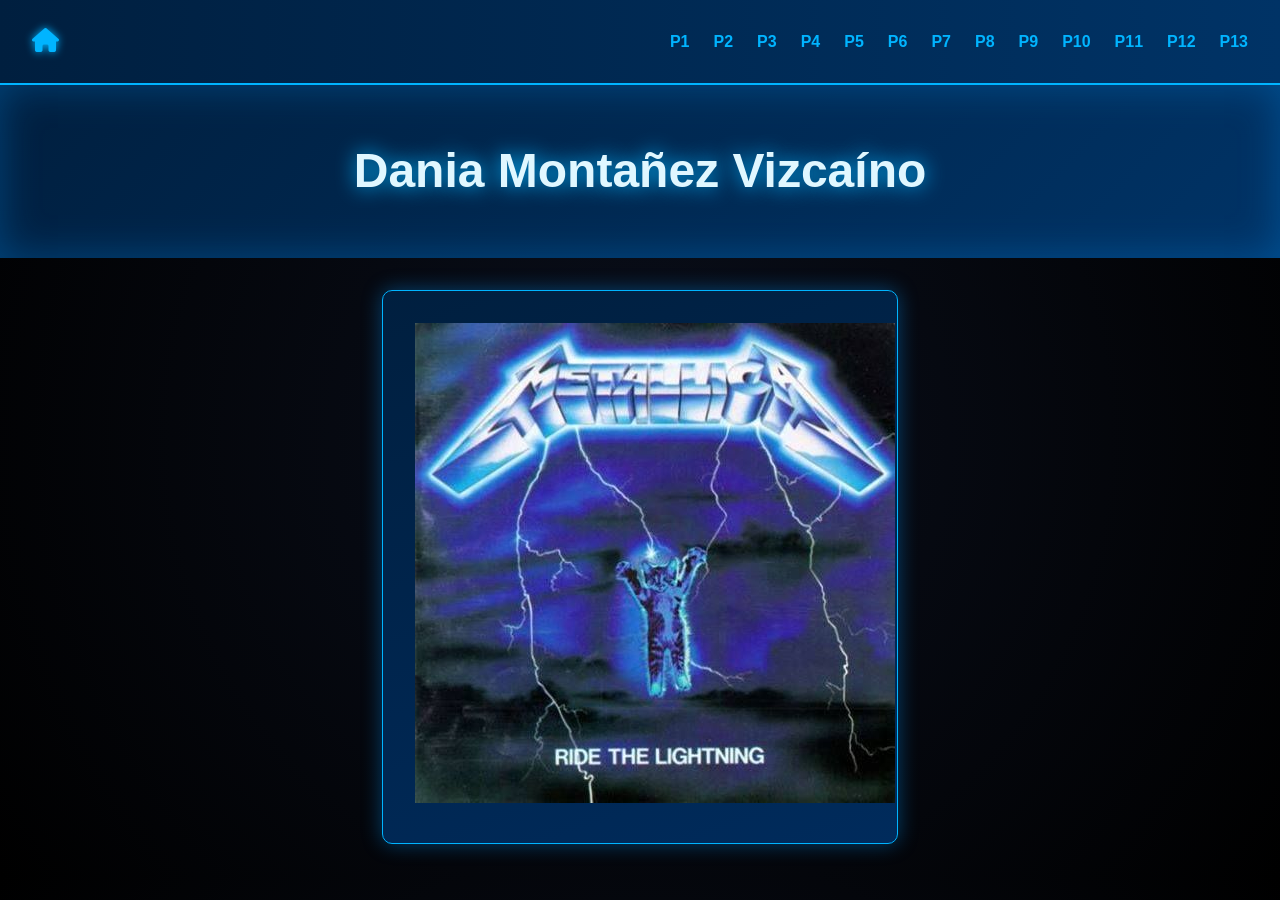
<file: index.html>
<!DOCTYPE html>
<html lang="es">
<head>
  <meta charset="UTF-8">
  <meta name="viewport" content="width=device-width, initial-scale=1.0"> 
  <title>Problemas</title>
  <link rel="stylesheet" href="styles/styles.css">
  <link rel="stylesheet" href="https://cdnjs.cloudflare.com/ajax/libs/font-awesome/6.5.0/css/all.min.css">
</head>
<body>
  <nav>
  <div class="nav-left">
    <a href="index.html"><i class="fa-solid fa-house"></i></a>
  </div>
  <ul class="nav-right">
    <li><a href="styles/p1.html">P1</a></li>
    <li><a href="styles/p2.html">P2</a></li>
    <li><a href="styles/p3.html">P3</a></li>
    <li><a href="styles/p4.html">P4</a></li>
    <li><a href="styles/p5.html">P5</a></li>
    <li><a href="styles/p6.html">P6</a></li>
    <li><a href="styles/p7.html">P7</a></li>
    <li><a href="styles/p8.html">P8</a></li>
    <li><a href="styles/p9.html">P9</a></li>
    <li><a href="styles/p10.html">P10</a></li>
    <li><a href="styles/p11.html">P11</a></li>
    <li><a href="styles/p12.html">P12</a></li>
    <li><a href="styles/p13.html">P13</a></li>
  </ul>
</nav>

  <header>
    <h1>Dania Montañez Vizcaíno</h1>
  </header>

  <section>
    <div class="card">
      <img src="images/ridethelighting.png" alt="Metallica's 'Ride The Lighting Album Cover (1984)'">
    </div>
  </section>

</body>
</html>
</file>
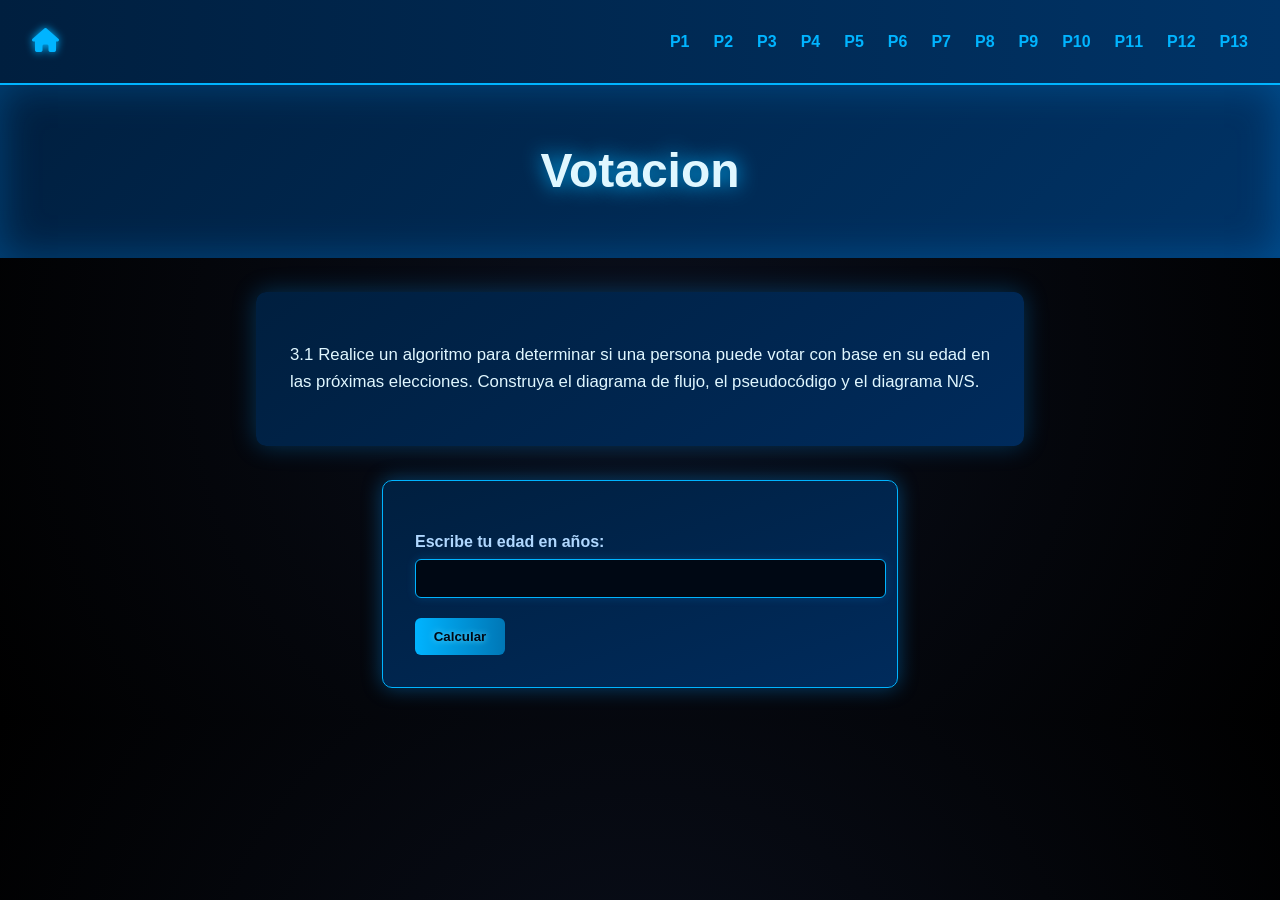
<file: styles/p1.html>
<!DOCTYPE html>
<html lang="es">
<head>
  <meta charset="UTF-8">
  <meta name="viewport" content="width=device-width, initial-scale=1.0">
  <title>Form Page</title>
  <link rel="stylesheet" href="styles.css">
  <link rel="stylesheet" href="https://cdnjs.cloudflare.com/ajax/libs/font-awesome/6.5.0/css/all.min.css">
</head>
<body>
  <nav>
  <div class="nav-left">
    <a href="../index.html"><i class="fa-solid fa-house"></i></a>
  </div>
  <ul class="nav-right">
      <li><a href="p1.html">P1</a></li>
      <li><a href="p2.html">P2</a></li>
      <li><a href="p3.html">P3</a></li>
      <li><a href="p4.html">P4</a></li>
      <li><a href="p5.html">P5</a></li>
      <li><a href="p6.html">P6</a></li>
      <li><a href="p7.html">P7</a></li>
      <li><a href="p8.html">P8</a></li>
      <li><a href="p9.html">P9</a></li>
      <li><a href="p10.html">P10</a></li>
      <li><a href="p11.html">P11</a></li>
      <li><a href="p12.html">P12</a></li>
      <li><a href="p13.html">P13</a></li>
    </ul>
  </nav>

  <header>
    <h1>Votacion</h1>
  </header>
  <section class="intro">
    <p>
    3.1 Realice un algoritmo para determinar si una persona puede votar con base en su edad en las próximas elecciones. Construya el diagrama de flujo, el pseudocódigo y el diagrama N/S.    </p>
  </section>

  <section class="form-section">
    <div class="card">
    <label for="edadUsuario">Escribe tu edad en años:</label>
    <input type="text" id="edadUsuario" name="edadUsuario"><br>

    <button onclick="votacion()">Calcular</button>
    <div id="resultado"></div>

    </div>
  </section>

  <script src="../scripts/functions.js" defer></script>
</body>
</html>
</file>
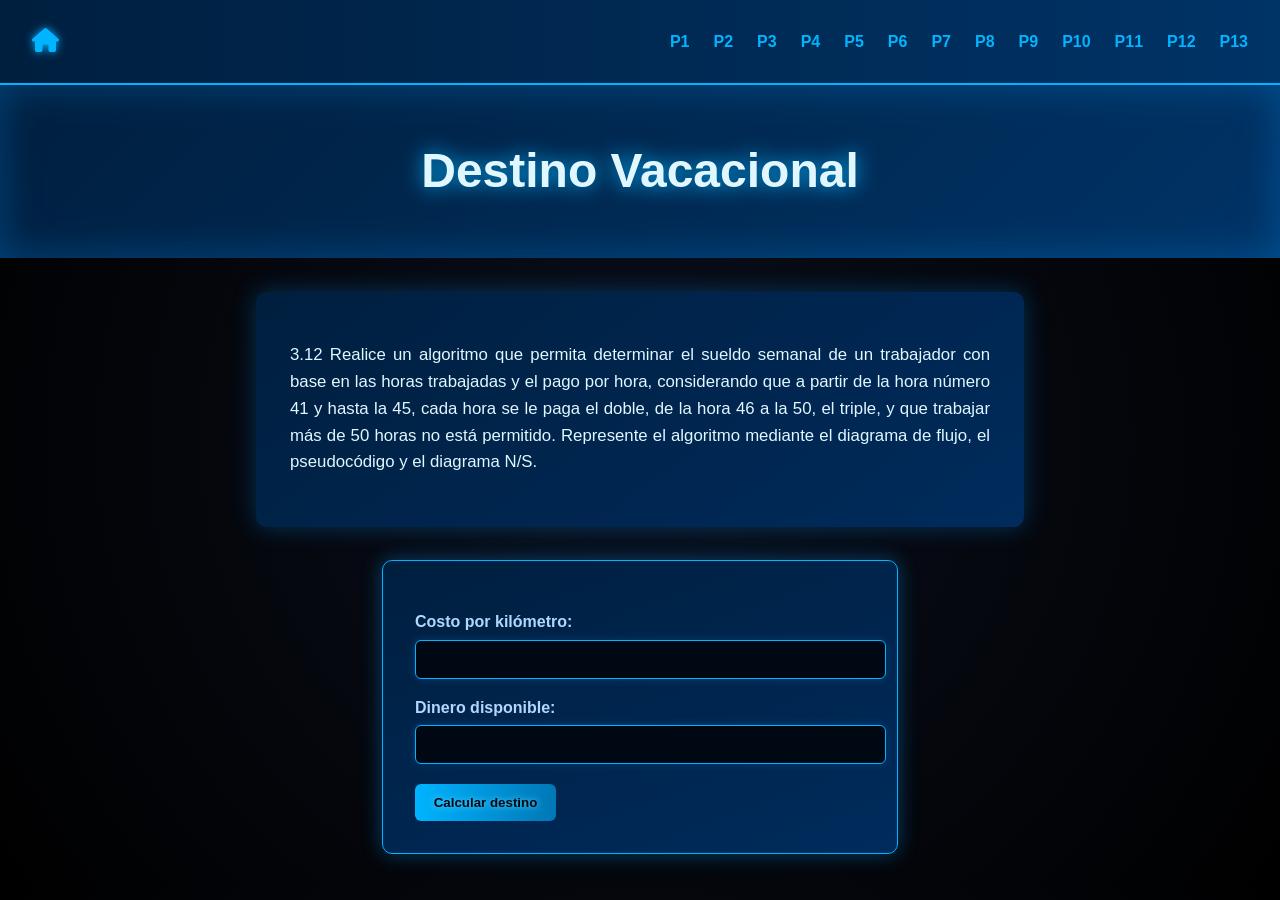
<file: styles/p10.html>
<!DOCTYPE html>
<html lang="es">
<head>
  <meta charset="UTF-8">
  <meta name="viewport" content="width=device-width, initial-scale=1.0">
  <title>Form Page</title>
  <link rel="stylesheet" href="styles.css">
  <link rel="stylesheet" href="https://cdnjs.cloudflare.com/ajax/libs/font-awesome/6.5.0/css/all.min.css">
</head>
<body>
  <nav>
  <div class="nav-left">
    <a href="../index.html"><i class="fa-solid fa-house"></i></a>
  </div>
  <ul class="nav-right">
      <li><a href="p1.html">P1</a></li>
      <li><a href="p2.html">P2</a></li>
      <li><a href="p3.html">P3</a></li>
      <li><a href="p4.html">P4</a></li>
      <li><a href="p5.html">P5</a></li>
      <li><a href="p6.html">P6</a></li>
      <li><a href="p7.html">P7</a></li>
      <li><a href="p8.html">P8</a></li>
      <li><a href="p9.html">P9</a></li>
      <li><a href="p10.html">P10</a></li>
      <li><a href="p11.html">P11</a></li>
      <li><a href="p12.html">P12</a></li>
      <li><a href="p13.html">P13</a></li>
    </ul>
  </nav>

  <header>
    <h1>Destino Vacacional</h1>
  </header>
  <section class="intro">
    <p>
3.12 Realice un algoritmo que permita determinar el sueldo semanal de un trabajador con base en las horas trabajadas y el pago por hora, considerando que a partir de la hora número 41 y hasta la 45, cada hora se le paga el doble, de la hora 46 a la 50, el triple, y que trabajar más de 50 horas no está permitido. 
Represente el algoritmo mediante el diagrama de flujo, el pseudocódigo y el diagrama N/S.</section>

  <section class="form-section">
    <div class="card">
    <label for="costoKm">Costo por kilómetro:</label>
    <input type="number" step="0.01" id="costoKm"><br>

    <label for="dinero">Dinero disponible:</label>
    <input type="number" id="dinero"><br>

    <button onclick="vacaciones()">Calcular destino</button>
<div id="resultado"></div>

    </div>
  </section>

  <script src="../scripts/functions.js" defer></script>
</body>
</html>
</file>
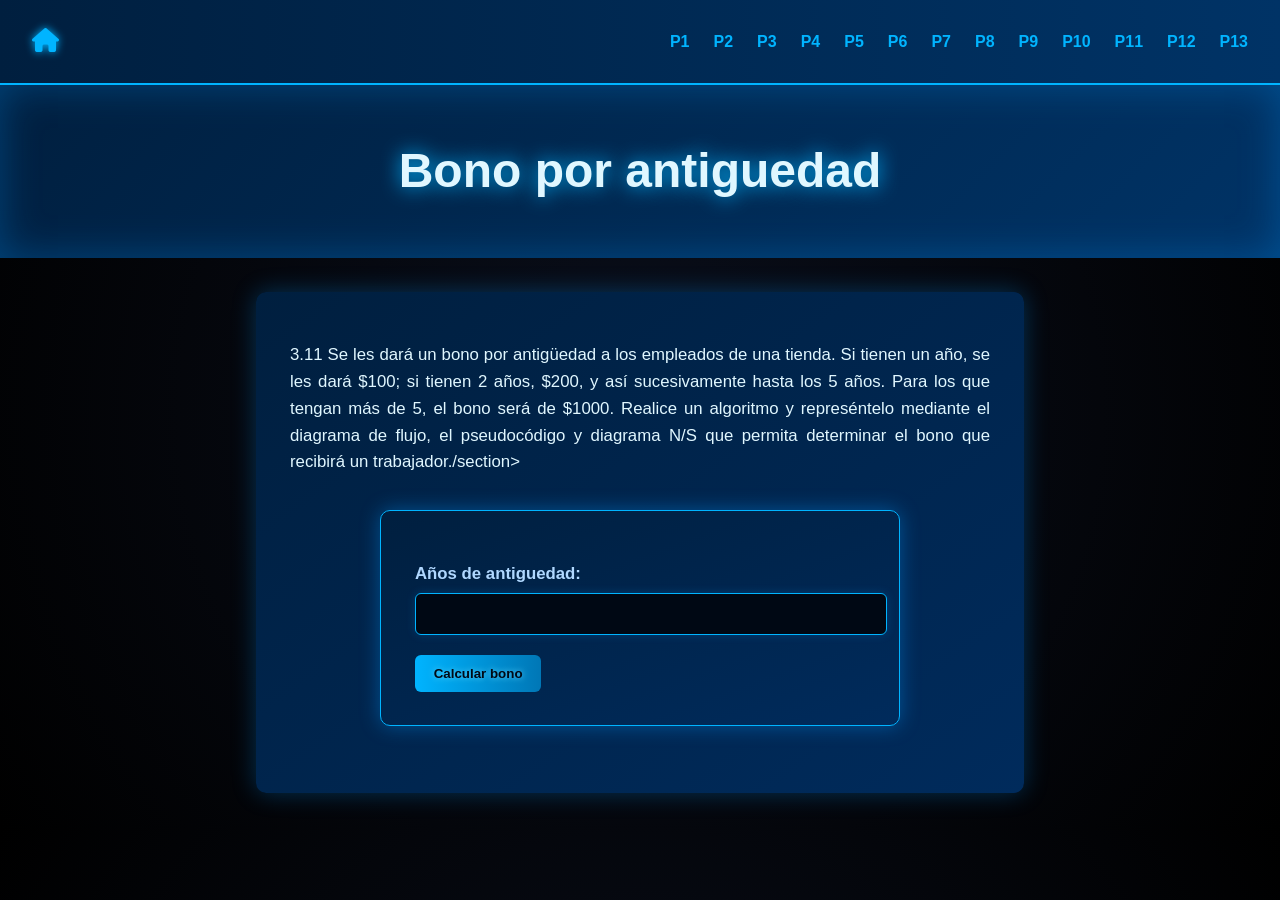
<file: styles/p11.html>
<!DOCTYPE html>
<html lang="es">
<head>
  <meta charset="UTF-8">
  <meta name="viewport" content="width=device-width, initial-scale=1.0">
  <title>Form Page</title>
  <link rel="stylesheet" href="styles.css">
  <link rel="stylesheet" href="https://cdnjs.cloudflare.com/ajax/libs/font-awesome/6.5.0/css/all.min.css">
</head>
<body>
  <nav>
  <div class="nav-left">
    <a href="../index.html"><i class="fa-solid fa-house"></i></a>
  </div>
  <ul class="nav-right">
      <li><a href="p1.html">P1</a></li>
      <li><a href="p2.html">P2</a></li>
      <li><a href="p3.html">P3</a></li>
      <li><a href="p4.html">P4</a></li>
      <li><a href="p5.html">P5</a></li>
      <li><a href="p6.html">P6</a></li>
      <li><a href="p7.html">P7</a></li>
      <li><a href="p8.html">P8</a></li>
      <li><a href="p9.html">P9</a></li>
      <li><a href="p10.html">P10</a></li>
      <li><a href="p11.html">P11</a></li>
      <li><a href="p12.html">P12</a></li>
      <li><a href="p13.html">P13</a></li>
    </ul>
  </nav>

  <header>
    <h1>Bono por antiguedad</h1>
  </header>
  <section class="intro">
    <p>
3.11 Se les dará un bono por antigüedad a los empleados de una tienda. 
Si tienen un año, se les dará $100; si tienen 2 años, $200, y así sucesivamente hasta los 5 años. 
Para los que tengan más de 5, el bono será de $1000. Realice un algoritmo y represéntelo mediante el diagrama de flujo, el pseudocódigo y diagrama N/S que permita determinar el bono que recibirá un trabajador./section>

  <section class="form-section">
    <div class="card">
    <label for="years">Años de antiguedad:</label>
    <input type="number" id="years"><br>

    <button onclick="calcularBono()">Calcular bono</button>
    <div id="resultado"></div>

    </div>
  </section>

  <script src="../scripts/functions.js" defer></script>
</body>
</html>
</file>
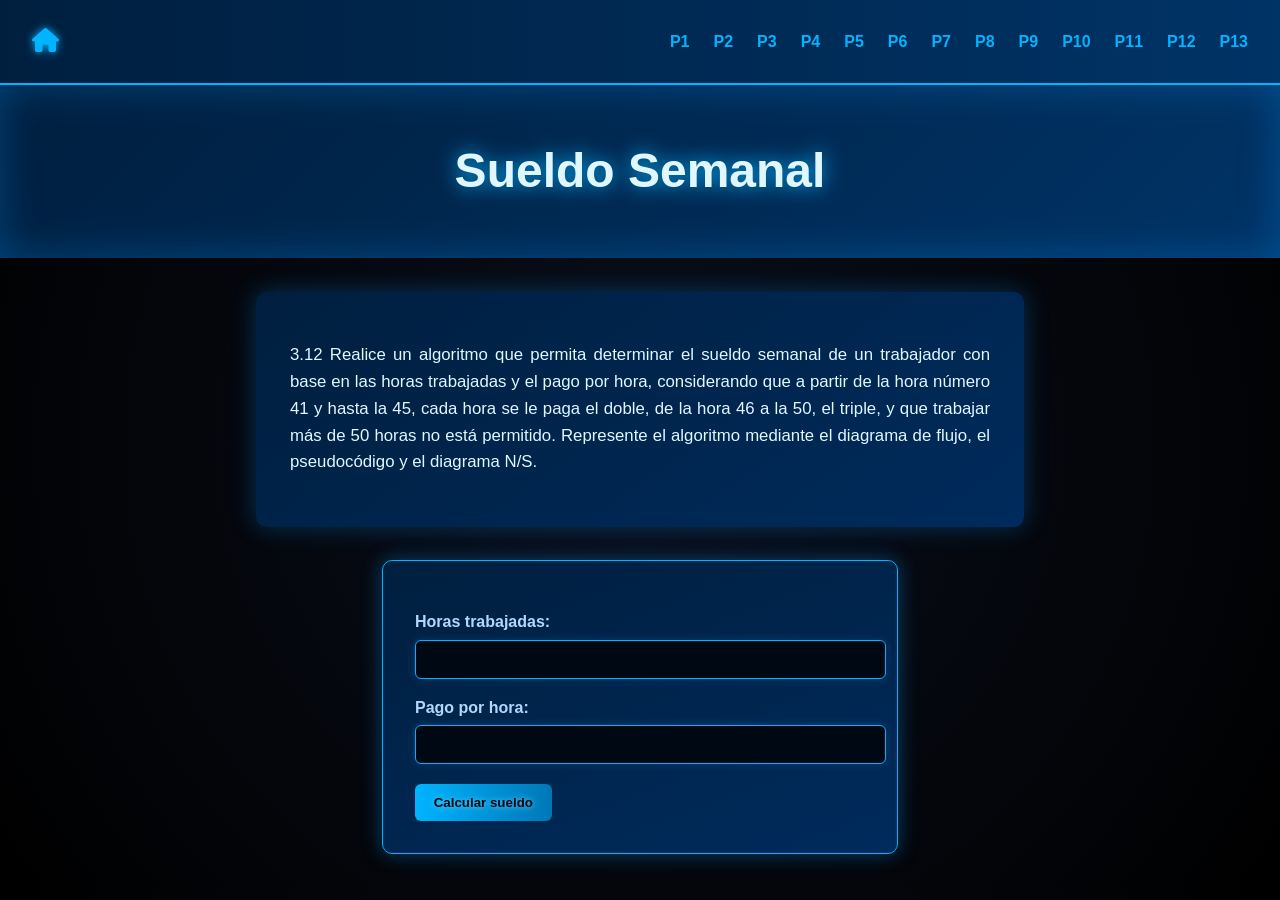
<file: styles/p12.html>
<!DOCTYPE html>
<html lang="es">
<head>
  <meta charset="UTF-8">
  <meta name="viewport" content="width=device-width, initial-scale=1.0">
  <title>Form Page</title>
  <link rel="stylesheet" href="styles.css">
  <link rel="stylesheet" href="https://cdnjs.cloudflare.com/ajax/libs/font-awesome/6.5.0/css/all.min.css">
</head>
<body>
  <nav>
  <div class="nav-left">
    <a href="../index.html"><i class="fa-solid fa-house"></i></a>
  </div>
  <ul class="nav-right">
      <li><a href="p1.html">P1</a></li>
      <li><a href="p2.html">P2</a></li>
      <li><a href="p3.html">P3</a></li>
      <li><a href="p4.html">P4</a></li>
      <li><a href="p5.html">P5</a></li>
      <li><a href="p6.html">P6</a></li>
      <li><a href="p7.html">P7</a></li>
      <li><a href="p8.html">P8</a></li>
      <li><a href="p9.html">P9</a></li>
      <li><a href="p10.html">P10</a></li>
      <li><a href="p11.html">P11</a></li>
      <li><a href="p12.html">P12</a></li>
      <li><a href="p13.html">P13</a></li>
    </ul>
  </nav>

  <header>
    <h1>Sueldo Semanal</h1>
  </header>
  <section class="intro">
    <p>3.12 Realice un algoritmo que permita determinar el sueldo semanal de un trabajador con base en las horas trabajadas y el pago por hora, considerando que a partir de la hora número 41 y hasta la 45, cada hora se le paga el doble, de la hora 46 a la 50, el triple, y que trabajar más de 50 horas no está permitido. Represente el algoritmo mediante el diagrama de flujo, el pseudocódigo y el diagrama N/S.</section>

  <section class="form-section">
    <div class="card">
    <label for="horas">Horas trabajadas:</label>
    <input type="number" id="horas"><br>

    <label for="pago">Pago por hora:</label>
    <input type="number" step="0.01" id="pago"><br>

    <button onclick="calcularSueldo()">Calcular sueldo</button>
    <div id="resultado"></div>

    </div>
  </section>

  <script src="../scripts/functions.js" defer></script>
</body>
</html>
</file>
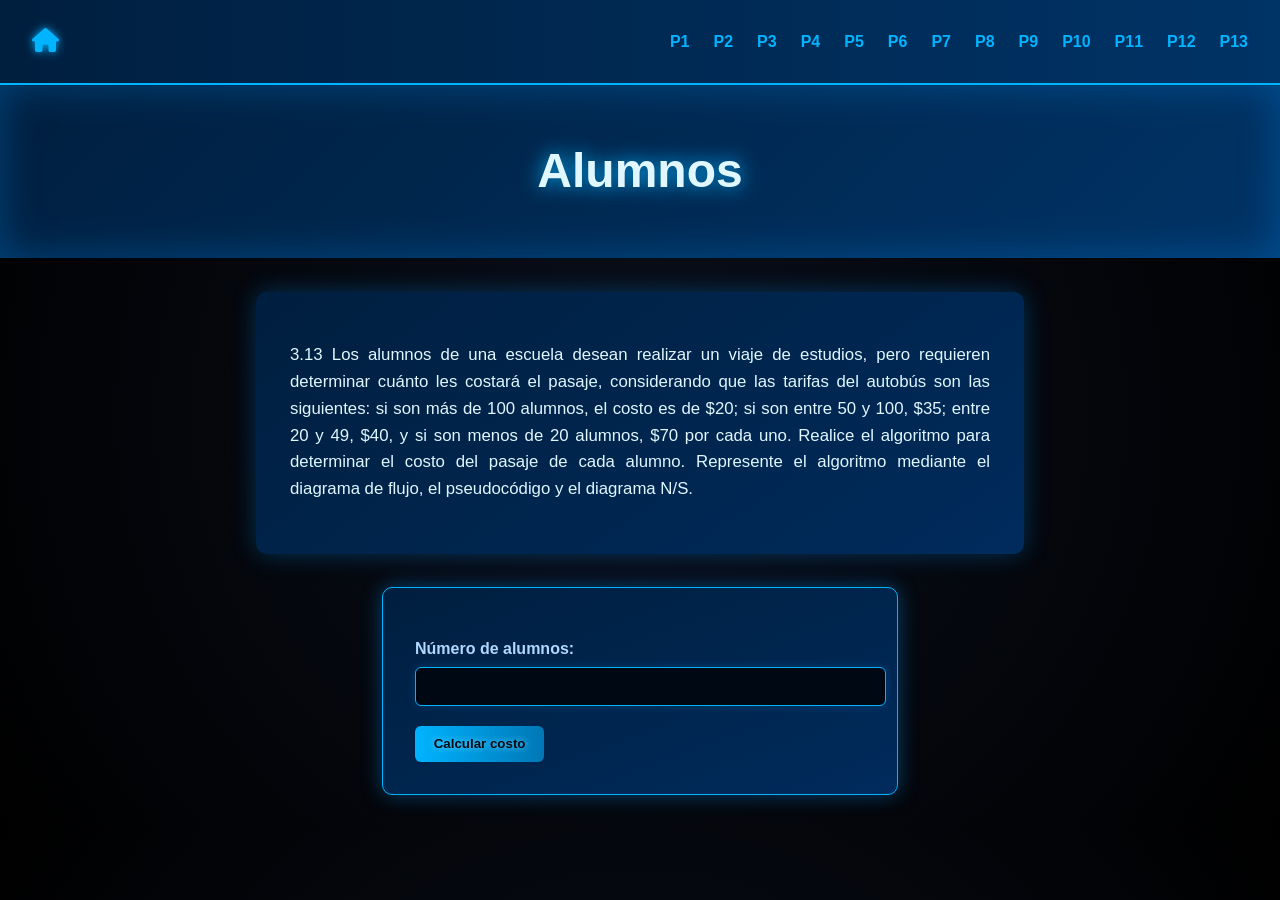
<file: styles/p13.html>
<!DOCTYPE html>
<html lang="es">
<head>
  <meta charset="UTF-8">
  <meta name="viewport" content="width=device-width, initial-scale=1.0">
  <title>Form Page</title>
  <link rel="stylesheet" href="styles.css">
  <link rel="stylesheet" href="https://cdnjs.cloudflare.com/ajax/libs/font-awesome/6.5.0/css/all.min.css">
</head>
<body>
  <nav>
  <div class="nav-left">
    <a href="../index.html"><i class="fa-solid fa-house"></i></a>
  </div>
  <ul class="nav-right">
      <li><a href="p1.html">P1</a></li>
      <li><a href="p2.html">P2</a></li>
      <li><a href="p3.html">P3</a></li>
      <li><a href="p4.html">P4</a></li>
      <li><a href="p5.html">P5</a></li>
      <li><a href="p6.html">P6</a></li>
      <li><a href="p7.html">P7</a></li>
      <li><a href="p8.html">P8</a></li>
      <li><a href="p9.html">P9</a></li>
      <li><a href="p10.html">P10</a></li>
      <li><a href="p11.html">P11</a></li>
      <li><a href="p12.html">P12</a></li>
      <li><a href="p13.html">P13</a></li>
    </ul>
  </nav>

  <header>
    <h1>Alumnos</h1>
  </header>
  <section class="intro">
    <p>
3.13 Los alumnos de una escuela desean realizar un viaje de estudios, pero requieren determinar cuánto les costará el pasaje, considerando que las tarifas del autobús son las siguientes: 
si son más de 100 alumnos, el costo es de $20; si son entre 50 y 100, $35; entre 20 y 49, $40, y si son menos de 20 alumnos, $70 por cada uno. Realice el algoritmo para determinar el costo del pasaje de cada alumno.
Represente el algoritmo mediante el diagrama de flujo, el pseudocódigo y el diagrama N/S.</section>

  <section class="form-section">
    <div class="card">
<label for="alumnos">Número de alumnos:</label>
<input type="number" id="alumnos"><br>

<button onclick="calcularPasaje()">Calcular costo</button>
<div id="resultado"></div>


    </div>
  </section>

  <script src="../scripts/functions.js" defer></script>
</body>
</html>
</file>
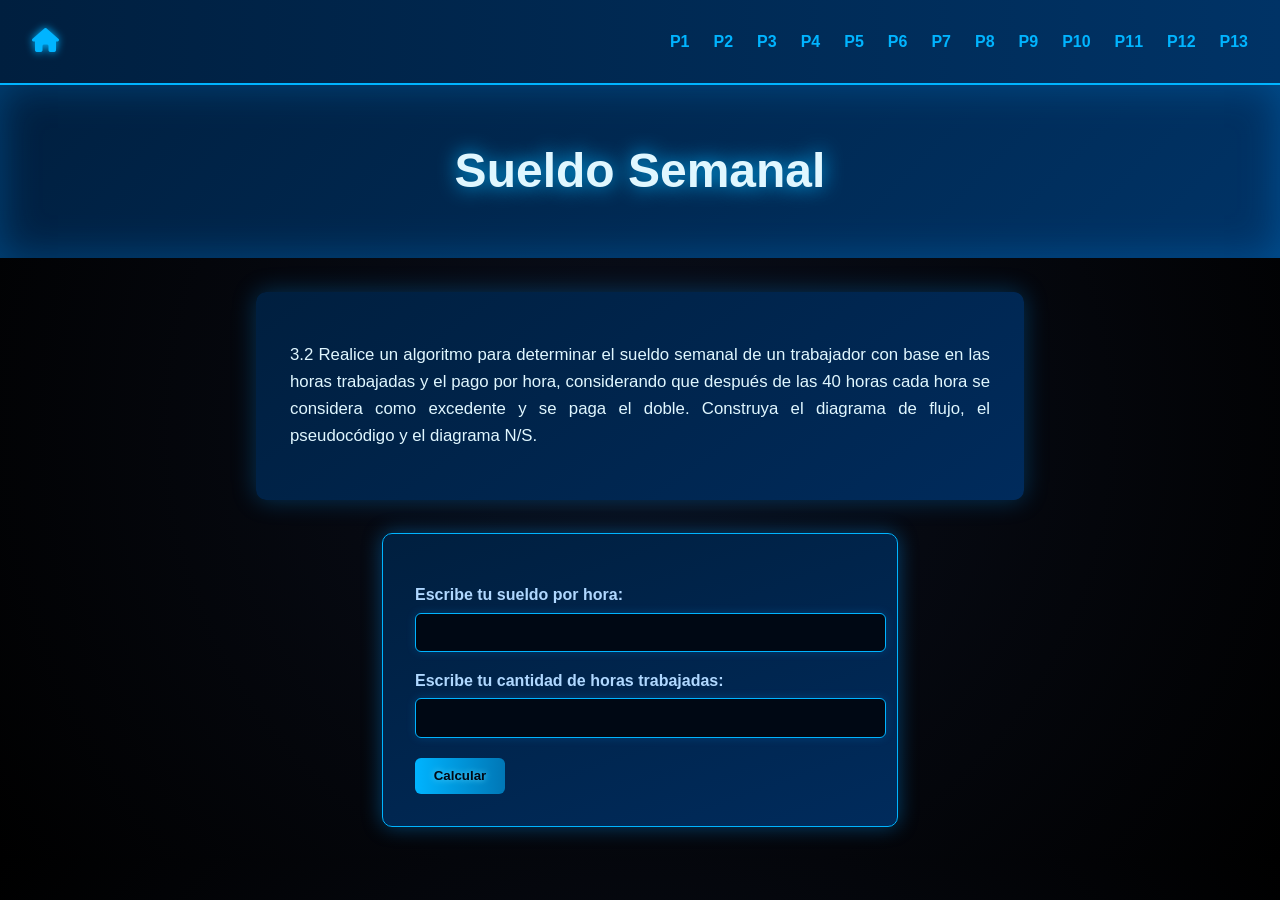
<file: styles/p2.html>
<!DOCTYPE html>
<html lang="es">
<head>
  <meta charset="UTF-8">
  <meta name="viewport" content="width=device-width, initial-scale=1.0">
  <title>Form Page</title>
  <link rel="stylesheet" href="styles.css">
  <link rel="stylesheet" href="https://cdnjs.cloudflare.com/ajax/libs/font-awesome/6.5.0/css/all.min.css">
</head>
<body>
  <nav>
  <div class="nav-left">
    <a href="../index.html"><i class="fa-solid fa-house"></i></a>
  </div>
  <ul class="nav-right">
      <li><a href="p1.html">P1</a></li>
      <li><a href="p2.html">P2</a></li>
      <li><a href="p3.html">P3</a></li>
      <li><a href="p4.html">P4</a></li>
      <li><a href="p5.html">P5</a></li>
      <li><a href="p6.html">P6</a></li>
      <li><a href="p7.html">P7</a></li>
      <li><a href="p8.html">P8</a></li>
      <li><a href="p9.html">P9</a></li>
      <li><a href="p10.html">P10</a></li>
      <li><a href="p11.html">P11</a></li>
      <li><a href="p12.html">P12</a></li>
      <li><a href="p13.html">P13</a></li>
    </ul>
  </nav>

  <header>
    <h1>Sueldo Semanal</h1>
  </header>
  <section class="intro">
    <p>
    3.2 Realice un algoritmo para determinar el sueldo semanal de un trabajador con base en las horas trabajadas y el pago por hora, considerando que después de las 40 horas cada hora se considera como excedente y se paga el doble. Construya el diagrama de flujo, el pseudocódigo y el diagrama N/S.  </p>
  </section>

  <section class="form-section">
    <div class="card">
    <label for="pago">Escribe tu sueldo por hora:</label>
    <input type="text" id="pago" name="pago"><br>

    <label for="horas">Escribe tu cantidad de horas trabajadas:</label>
    <input type="text" id="horas" name="horas"><br>

    <button onclick="Sueldo()">Calcular</button>
    <div id="resultado"></div>

    </div>
  </section>

  <script src="../scripts/functions.js" defer></script>
</body>
</html>
</file>
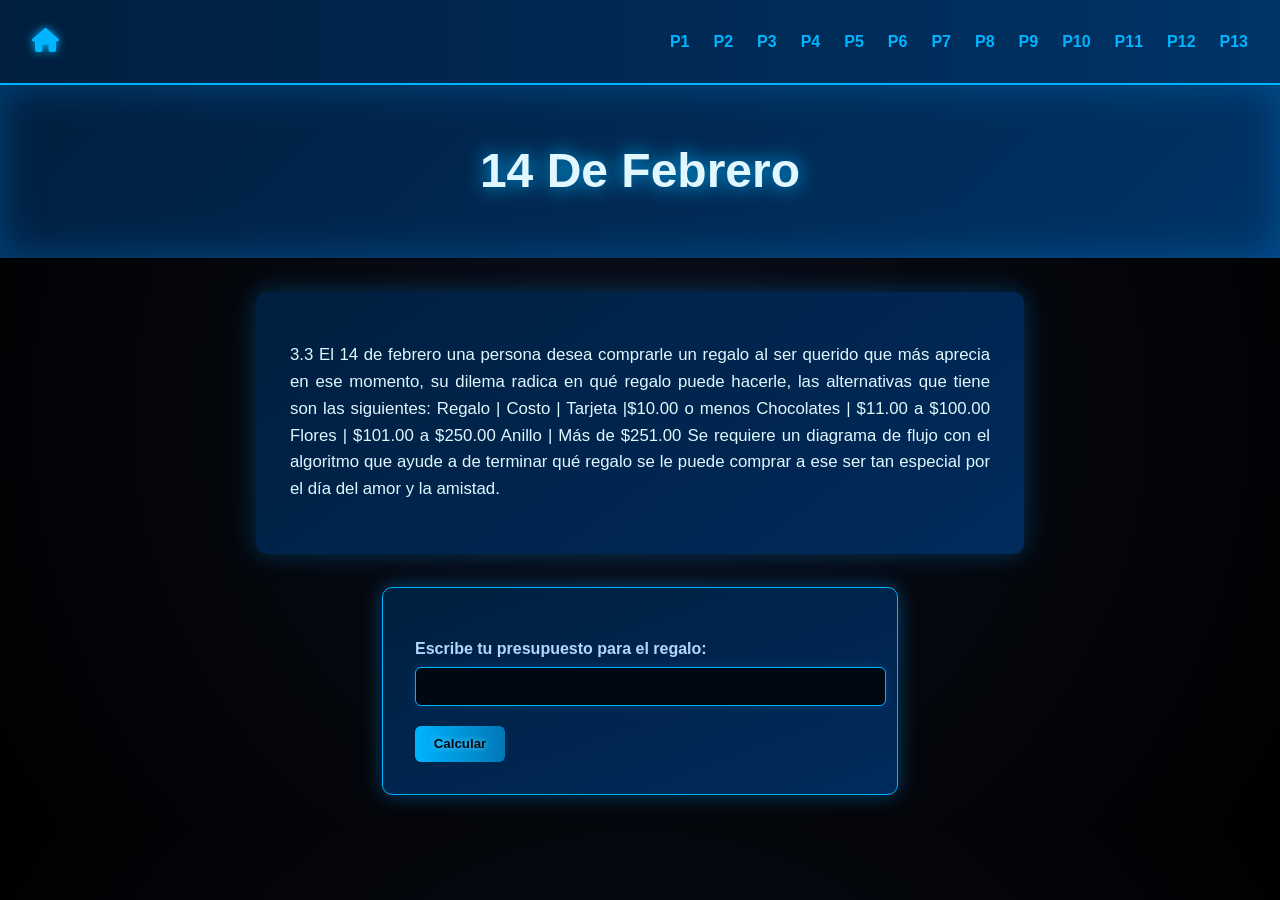
<file: styles/p3.html>
<!DOCTYPE html>
<html lang="es">
<head>
  <meta charset="UTF-8">
  <meta name="viewport" content="width=device-width, initial-scale=1.0">
  <title>Form Page</title>
  <link rel="stylesheet" href="styles.css">
  <link rel="stylesheet" href="https://cdnjs.cloudflare.com/ajax/libs/font-awesome/6.5.0/css/all.min.css">
</head>
<body>
  <nav>
  <div class="nav-left">
    <a href="../index.html"><i class="fa-solid fa-house"></i></a>
  </div>
  <ul class="nav-right">
      <li><a href="p1.html">P1</a></li>
      <li><a href="p2.html">P2</a></li>
      <li><a href="p3.html">P3</a></li>
      <li><a href="p4.html">P4</a></li>
      <li><a href="p5.html">P5</a></li>
      <li><a href="p6.html">P6</a></li>
      <li><a href="p7.html">P7</a></li>
      <li><a href="p8.html">P8</a></li>
      <li><a href="p9.html">P9</a></li>
      <li><a href="p10.html">P10</a></li>
      <li><a href="p11.html">P11</a></li>
      <li><a href="p12.html">P12</a></li>
      <li><a href="p13.html">P13</a></li>
    </ul>
  </nav>

  <header>
    <h1>14 De Febrero</h1>
  </header>
  <section class="intro">
    <p>
3.3 El 14 de febrero una persona desea comprarle un regalo al ser querido que más aprecia en ese momento, su dilema radica en qué regalo puede hacerle, las alternativas que tiene son las siguientes:
 Regalo | Costo |
Tarjeta |$10.00 o menos
Chocolates | $11.00 a $100.00
Flores | $101.00 a $250.00
Anillo | Más de $251.00
Se requiere un diagrama de flujo con el algoritmo que ayude a de terminar qué regalo se le puede comprar a ese ser tan especial 
por el día del amor y la amistad. </p>
  </section>

  <section class="form-section">
    <div class="card">
    <label for="dinero">Escribe tu presupuesto para el regalo:</label>
    <input type="text" id="dinero" name="dinero"><br>

    <button onclick="regalo()">Calcular</button>
    <div id="resultado"></div>

    </div>
  </section>

  <script src="../scripts/functions.js" defer></script>
</body>
</html>
</file>
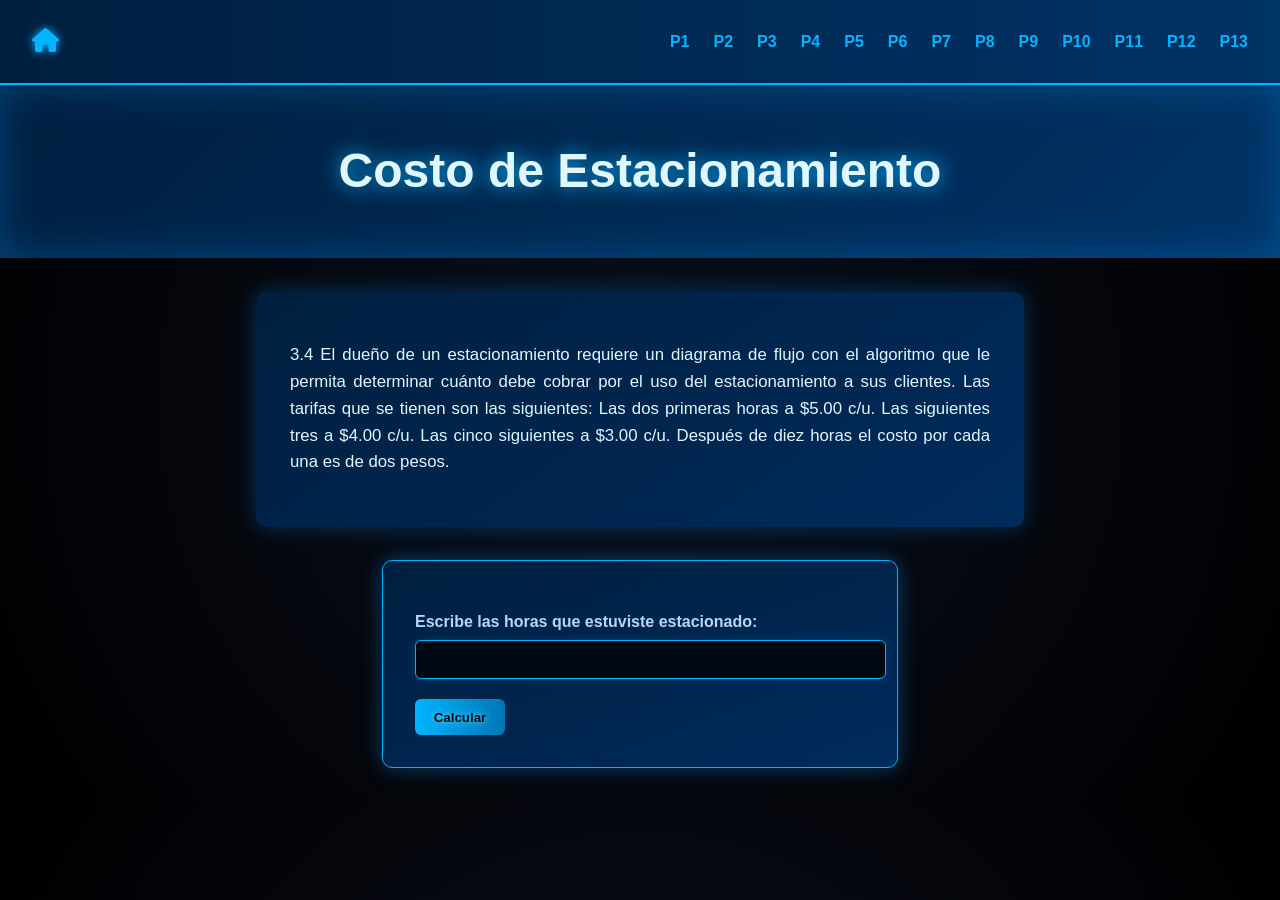
<file: styles/p4.html>
<!DOCTYPE html>
<html lang="es">
<head>
  <meta charset="UTF-8">
  <meta name="viewport" content="width=device-width, initial-scale=1.0">
  <title>Form Page</title>
  <link rel="stylesheet" href="styles.css">
  <link rel="stylesheet" href="https://cdnjs.cloudflare.com/ajax/libs/font-awesome/6.5.0/css/all.min.css">
</head>
<body>
  <nav>
  <div class="nav-left">
    <a href="../index.html"><i class="fa-solid fa-house"></i></a>
  </div>
  <ul class="nav-right">
      <li><a href="p1.html">P1</a></li>
      <li><a href="p2.html">P2</a></li>
      <li><a href="p3.html">P3</a></li>
      <li><a href="p4.html">P4</a></li>
      <li><a href="p5.html">P5</a></li>
      <li><a href="p6.html">P6</a></li>
      <li><a href="p7.html">P7</a></li>
      <li><a href="p8.html">P8</a></li>
      <li><a href="p9.html">P9</a></li>
      <li><a href="p10.html">P10</a></li>
      <li><a href="p11.html">P11</a></li>
      <li><a href="p12.html">P12</a></li>
      <li><a href="p13.html">P13</a></li>
    </ul>
  </nav>

  <header>
    <h1>Costo de Estacionamiento</h1>
  </header>
  <section class="intro">
    <p>
    3.4 El dueño de un estacionamiento requiere un diagrama de flujo con el algoritmo que le permita determinar cuánto debe cobrar por el uso del estacionamiento a sus clientes. Las tarifas que se tienen son las siguientes:
    Las dos primeras horas a $5.00 c/u.
    Las siguientes tres a $4.00 c/u.
    Las cinco siguientes a $3.00 c/u.
    Después de diez horas el costo por cada una es de dos pesos. </p>
  </section>

  <section class="form-section">
    <div class="card">
    <label for="horas">Escribe las horas que estuviste estacionado: </label>
    <input type="text" id="horas" name="horas"><br>

    <button onclick="estacionamiento()">Calcular</button>
    <div id="resultado"></div>

    </div>
  </section>

  <script src="../scripts/functions.js" defer></script>
</body>
</html>
</file>
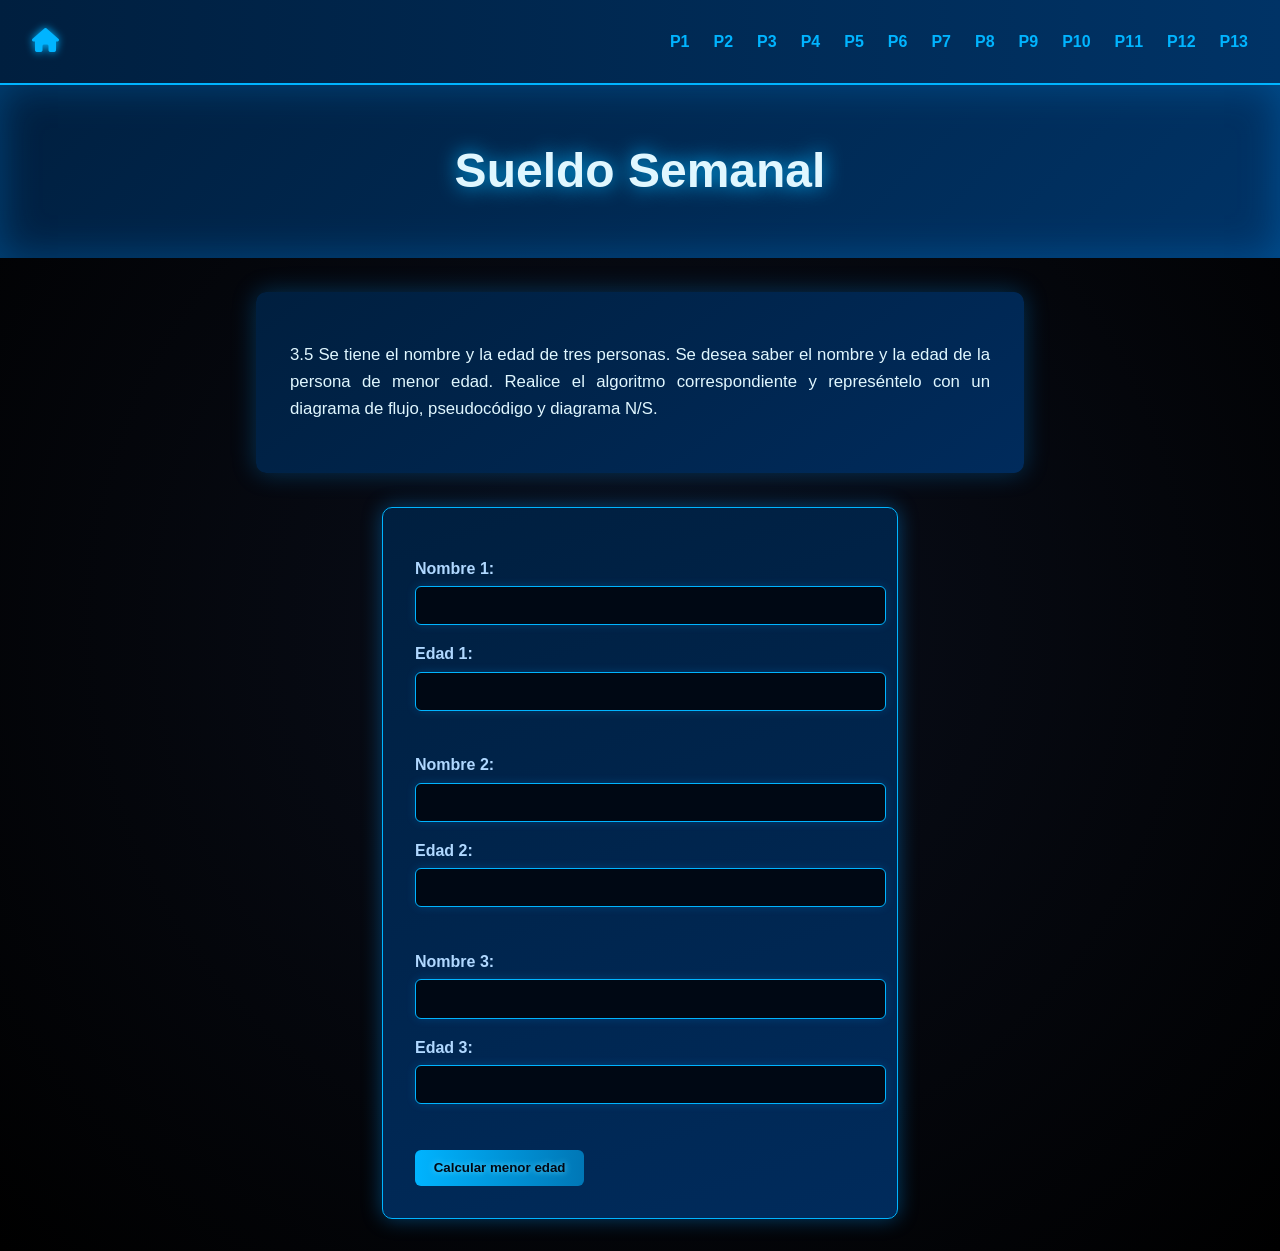
<file: styles/p5.html>
<!DOCTYPE html>
<html lang="es">
<head>
  <meta charset="UTF-8">
  <meta name="viewport" content="width=device-width, initial-scale=1.0">
  <title>Form Page</title>
  <link rel="stylesheet" href="styles.css">
  <link rel="stylesheet" href="https://cdnjs.cloudflare.com/ajax/libs/font-awesome/6.5.0/css/all.min.css">
</head>
<body>
  <nav>
  <div class="nav-left">
    <a href="../index.html"><i class="fa-solid fa-house"></i></a>
  </div>
  <ul class="nav-right">
      <li><a href="p1.html">P1</a></li>
      <li><a href="p2.html">P2</a></li>
      <li><a href="p3.html">P3</a></li>
      <li><a href="p4.html">P4</a></li>
      <li><a href="p5.html">P5</a></li>
      <li><a href="p6.html">P6</a></li>
      <li><a href="p7.html">P7</a></li>
      <li><a href="p8.html">P8</a></li>
      <li><a href="p9.html">P9</a></li>
      <li><a href="p10.html">P10</a></li>
      <li><a href="p11.html">P11</a></li>
      <li><a href="p12.html">P12</a></li>
      <li><a href="p13.html">P13</a></li>
    </ul>
  </nav>

  <header>
    <h1>Sueldo Semanal</h1>
  </header>
  <section class="intro">
    <p>
3.5 Se tiene el nombre y la edad de tres personas. Se desea saber el nombre y la edad de la persona de menor edad. Realice el algoritmo correspondiente y represéntelo con un diagrama de flujo, pseudocódigo y diagrama N/S. </p>
  </section>

  <section class="form-section">
    <div class="card">
    <label>Nombre 1: <input type="text" id="nombre1"></label>
    <label>Edad 1: <input type="number" id="edad1"></label><br>

    <label>Nombre 2: <input type="text" id="nombre2"></label>
    <label>Edad 2: <input type="number" id="edad2"></label><br>

    <label>Nombre 3: <input type="text" id="nombre3"></label>
    <label>Edad 3: <input type="number" id="edad3"></label><br>

    <button onclick="menorEdad()">Calcular menor edad</button>
    <div id="resultado"></div>

    </div>
  </section>

  <script src="../scripts/functions.js" defer></script>
</body>
</html>
</file>
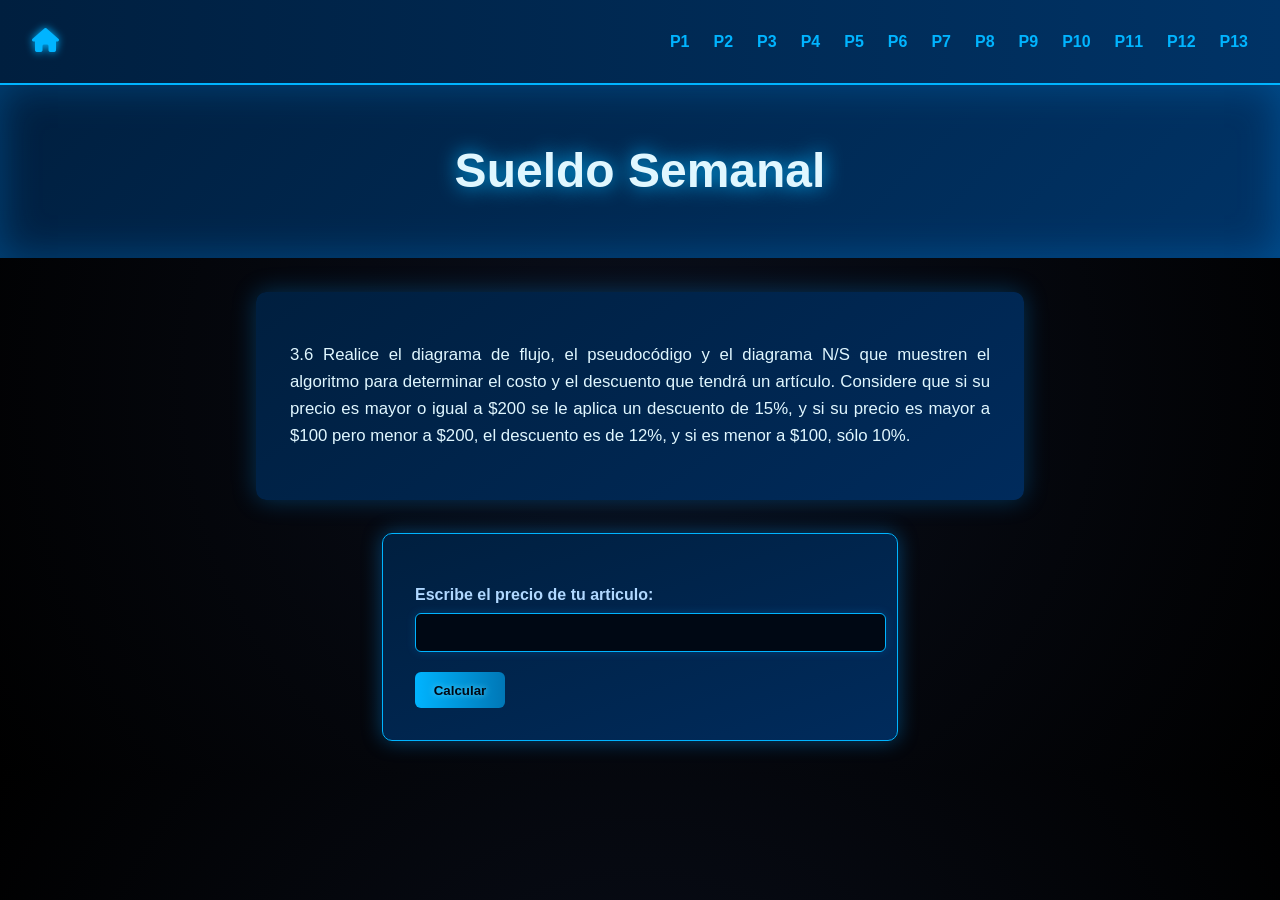
<file: styles/p6.html>
<!DOCTYPE html>
<html lang="es">
<head>
  <meta charset="UTF-8">
  <meta name="viewport" content="width=device-width, initial-scale=1.0">
  <title>Form Page</title>
  <link rel="stylesheet" href="styles.css">
  <link rel="stylesheet" href="https://cdnjs.cloudflare.com/ajax/libs/font-awesome/6.5.0/css/all.min.css">
</head>
<body>
  <nav>
  <div class="nav-left">
    <a href="../index.html"><i class="fa-solid fa-house"></i></a>
  </div>
  <ul class="nav-right">
      <li><a href="p1.html">P1</a></li>
      <li><a href="p2.html">P2</a></li>
      <li><a href="p3.html">P3</a></li>
      <li><a href="p4.html">P4</a></li>
      <li><a href="p5.html">P5</a></li>
      <li><a href="p6.html">P6</a></li>
      <li><a href="p7.html">P7</a></li>
      <li><a href="p8.html">P8</a></li>
      <li><a href="p9.html">P9</a></li>
      <li><a href="p10.html">P10</a></li>
      <li><a href="p11.html">P11</a></li>
      <li><a href="p12.html">P12</a></li>
      <li><a href="p13.html">P13</a></li>
    </ul>
  </nav>

  <header>
    <h1>Sueldo Semanal</h1>
  </header>
  <section class="intro">
    <p>
3.6 Realice el diagrama de flujo, el pseudocódigo y el diagrama N/S que muestren el algoritmo para determinar el costo y el descuento que tendrá un artículo. Considere que si su precio es mayor o igual a $200 se le aplica un descuento de 15%, y si su precio es mayor a $100 pero menor a $200, el descuento es de 12%, y si es menor a $100, sólo 10%.
  </section>

  <section class="form-section">
    <div class="card">
    <label for="thing">Escribe el precio de tu articulo: </label>
    <input type="text" id="thing" name="thing"><br>

    <button onclick="descuento()">Calcular</button>
    <div id="resultado"></div>

    </div>
  </section>

  <script src="../scripts/functions.js" defer></script>
</body>
</html>
</file>
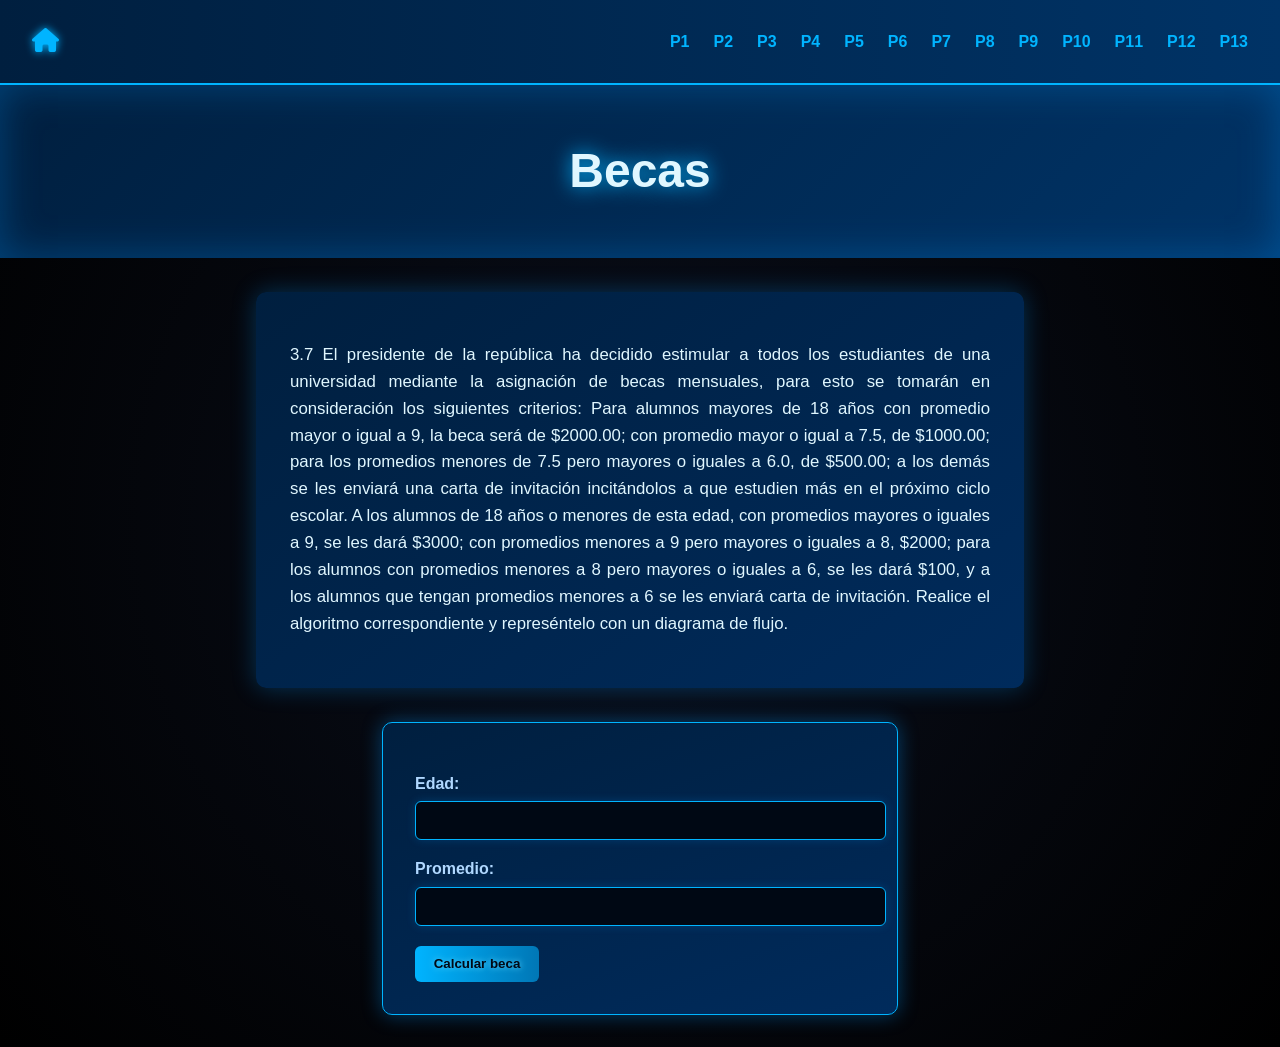
<file: styles/p7.html>
<!DOCTYPE html>
<html lang="es">
<head>
  <meta charset="UTF-8">
  <meta name="viewport" content="width=device-width, initial-scale=1.0">
  <title>Form Page</title>
  <link rel="stylesheet" href="styles.css">
  <link rel="stylesheet" href="https://cdnjs.cloudflare.com/ajax/libs/font-awesome/6.5.0/css/all.min.css">
</head>
<body>
  <nav>
  <div class="nav-left">
    <a href="../index.html"><i class="fa-solid fa-house"></i></a>
  </div>
  <ul class="nav-right">
      <li><a href="p1.html">P1</a></li>
      <li><a href="p2.html">P2</a></li>
      <li><a href="p3.html">P3</a></li>
      <li><a href="p4.html">P4</a></li>
      <li><a href="p5.html">P5</a></li>
      <li><a href="p6.html">P6</a></li>
      <li><a href="p7.html">P7</a></li>
      <li><a href="p8.html">P8</a></li>
      <li><a href="p9.html">P9</a></li>
      <li><a href="p10.html">P10</a></li>
      <li><a href="p11.html">P11</a></li>
      <li><a href="p12.html">P12</a></li>
      <li><a href="p13.html">P13</a></li>
    </ul>
  </nav>

  <header>
    <h1>Becas</h1>
  </header>
  <section class="intro">
    <p>
3.7 El presidente de la república ha decidido estimular a todos los estudiantes de una universidad mediante la asignación de becas mensuales, para esto se tomarán en consideración los siguientes criterios:
Para alumnos mayores de 18 años con promedio mayor o igual a 9, la beca será de $2000.00; con promedio mayor o igual a 7.5, de $1000.00; para los promedios menores de 7.5 pero mayores o iguales a 6.0, de $500.00; a los demás se les enviará una carta de invitación incitándolos a que estudien más en el próximo ciclo escolar.
A los alumnos de 18 años o menores de esta edad, con promedios mayores o iguales a 9, se les dará $3000; con promedios menores a 9 pero mayores o iguales a 8, $2000; para los alumnos con promedios menores a 8 pero mayores o iguales a 6, se les dará $100, y a los alumnos que tengan promedios menores a 6 se les enviará carta de invitación.
Realice el algoritmo correspondiente y represéntelo con un diagrama de flujo.  </section>

  <section class="form-section">
    <div class="card">
    <label for="edad">Edad:</label>
    <input type="text" id="edad"><br>

    <label for="promedio">Promedio:</label>
    <input type="text" id="promedio"><br>

    <button onclick="beca()">Calcular beca</button>
    <div id="resultado"></div>

    </div>
  </section>

  <script src="../scripts/functions.js" defer></script>
</body>
</html>
</file>
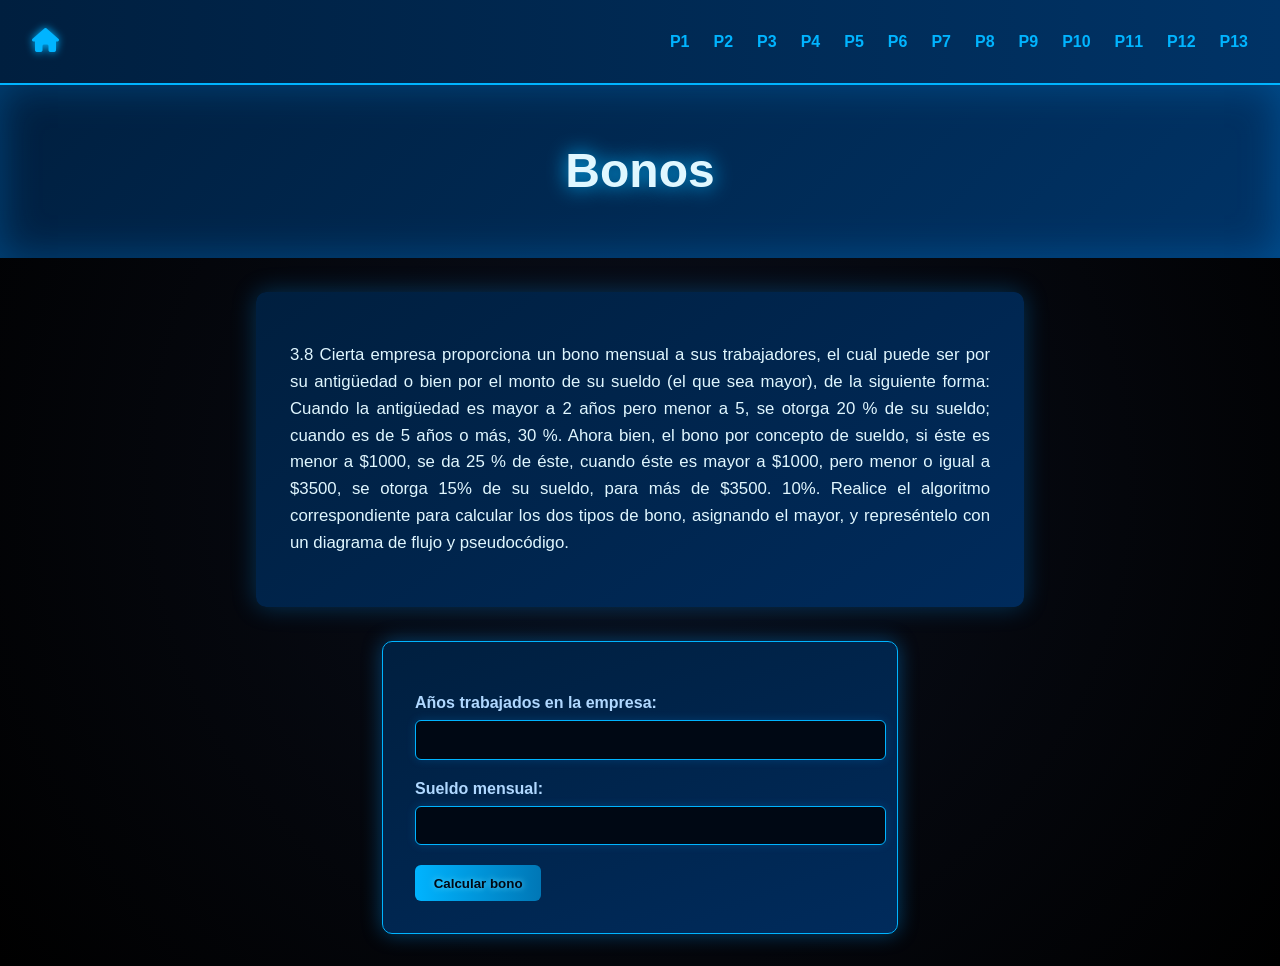
<file: styles/p8.html>
<!DOCTYPE html>
<html lang="es">
<head>
  <meta charset="UTF-8">
  <meta name="viewport" content="width=device-width, initial-scale=1.0">
  <title>Form Page</title>
  <link rel="stylesheet" href="styles.css">
  <link rel="stylesheet" href="https://cdnjs.cloudflare.com/ajax/libs/font-awesome/6.5.0/css/all.min.css">
</head>
<body>
  <nav>
  <div class="nav-left">
    <a href="../index.html"><i class="fa-solid fa-house"></i></a>
  </div>
  <ul class="nav-right">
      <li><a href="p1.html">P1</a></li>
      <li><a href="p2.html">P2</a></li>
      <li><a href="p3.html">P3</a></li>
      <li><a href="p4.html">P4</a></li>
      <li><a href="p5.html">P5</a></li>
      <li><a href="p6.html">P6</a></li>
      <li><a href="p7.html">P7</a></li>
      <li><a href="p8.html">P8</a></li>
      <li><a href="p9.html">P9</a></li>
      <li><a href="p10.html">P10</a></li>
      <li><a href="p11.html">P11</a></li>
      <li><a href="p12.html">P12</a></li>
      <li><a href="p13.html">P13</a></li>
    </ul>
  </nav>

  <header>
    <h1>Bonos</h1>
  </header>
  <section class="intro">
    <p>
3.8 Cierta empresa proporciona un bono mensual a sus trabajadores, el cual puede ser por su antigüedad o bien por el monto de su sueldo (el que sea mayor), de la siguiente forma:
 Cuando la antigüedad es mayor a 2 años pero menor a 5, se otorga 20 % de su sueldo; cuando es de 5 años o más, 30 %. 
 Ahora bien, el bono por concepto de sueldo, si éste es menor a $1000, se da 25 % de éste, cuando éste es mayor a $1000, pero menor o igual a $3500, se otorga 15% de su sueldo, para más de $3500. 10%. Realice el algoritmo correspondiente para calcular los dos tipos de bono, asignando el mayor, y represéntelo con un diagrama de flujo y pseudocódigo.  </section>

  <section class="form-section">
    <div class="card">
    <label for="years">Años trabajados en la empresa:</label>
    <input type="text" id="years"><br>

    <label for="sueldo">Sueldo mensual:</label>
    <input type="text" id="sueldo"><br>

    <button onclick="bono()">Calcular bono</button>
    <div id="resultado"></div>

    </div>
  </section>

  <script src="../scripts/functions.js" defer></script>
</body>
</html>
</file>
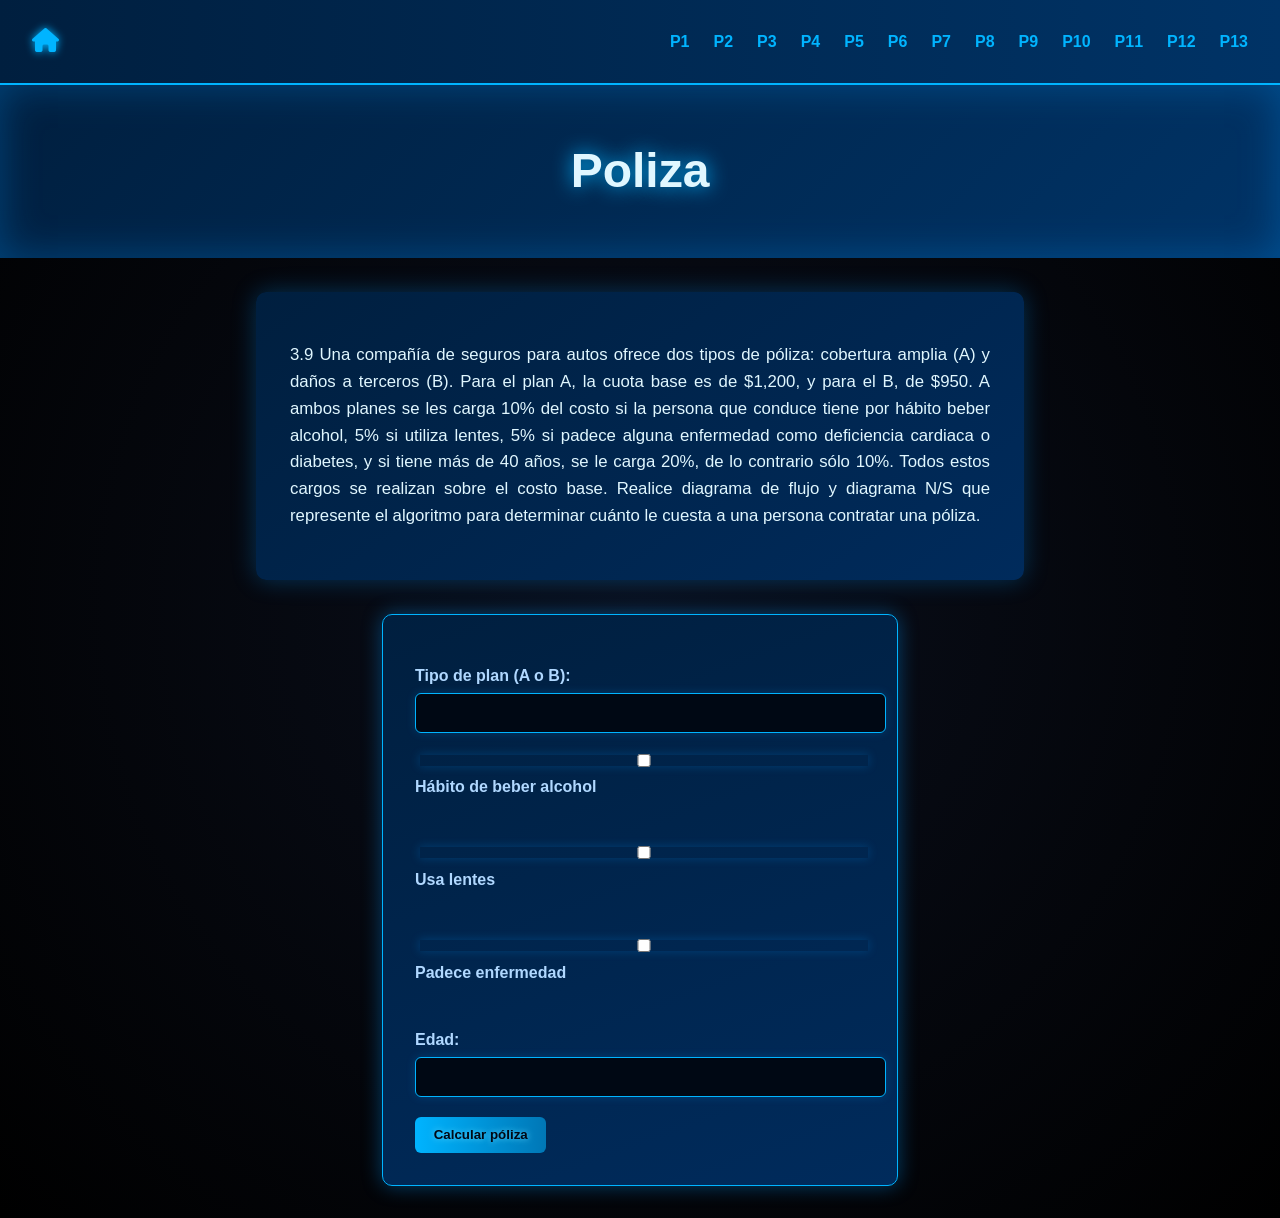
<file: styles/p9.html>
<!DOCTYPE html>
<html lang="es">
<head>
  <meta charset="UTF-8">
  <meta name="viewport" content="width=device-width, initial-scale=1.0">
  <title>Form Page</title>
  <link rel="stylesheet" href="styles.css">
  <link rel="stylesheet" href="https://cdnjs.cloudflare.com/ajax/libs/font-awesome/6.5.0/css/all.min.css">
</head>
<body>
  <nav>
  <div class="nav-left">
    <a href="../index.html"><i class="fa-solid fa-house"></i></a>
  </div>
  <ul class="nav-right">
      <li><a href="p1.html">P1</a></li>
      <li><a href="p2.html">P2</a></li>
      <li><a href="p3.html">P3</a></li>
      <li><a href="p4.html">P4</a></li>
      <li><a href="p5.html">P5</a></li>
      <li><a href="p6.html">P6</a></li>
      <li><a href="p7.html">P7</a></li>
      <li><a href="p8.html">P8</a></li>
      <li><a href="p9.html">P9</a></li>
      <li><a href="p10.html">P10</a></li>
      <li><a href="p11.html">P11</a></li>
      <li><a href="p12.html">P12</a></li>
      <li><a href="p13.html">P13</a></li>
    </ul>
  </nav>

  <header>
    <h1>Poliza</h1>
  </header>
  <section class="intro">
    <p>
3.9 Una compañía de seguros para autos ofrece dos tipos de póliza: 
cobertura amplia (A) y daños a terceros (B). Para el plan A, la cuota base es de $1,200, y para el B, de $950. 
A ambos planes se les carga 10% del costo si la persona que conduce tiene por hábito beber alcohol, 5% si utiliza lentes, 5% si padece alguna enfermedad como deficiencia cardiaca o diabetes, y si tiene más de 40 años, se le carga 20%, de lo contrario sólo 10%. 
Todos estos cargos se realizan sobre el costo base. Realice diagrama de flujo y diagrama N/S que represente el algoritmo para determinar cuánto le cuesta a una persona contratar una póliza.</section>

  <section class="form-section">
    <div class="card">
    <label for="plan">Tipo de plan (A o B):</label>
    <input type="text" id="plan"><br>

    <label><input type="checkbox" id="alcohol"> Hábito de beber alcohol</label><br>
    <label><input type="checkbox" id="lentes"> Usa lentes</label><br>
    <label><input type="checkbox" id="enfermedad"> Padece enfermedad</label><br>

    <label for="edad">Edad:</label>
    <input type="number" id="edad"><br>

    <button onclick="calcularPoliza()">Calcular póliza</button>
    <div id="resultado"></div>

    </div>
  </section>

  <script src="../scripts/functions.js" defer></script>
</body>
</html>
</file>
<file: styles/styles.css>
body {
    font-family: "Segoe UI", "Helvetica Neue", Arial, sans-serif;
    background: radial-gradient(circle at center, #0a0f1c 0%, #000000 100%);
    color: #b0d8ff;
    margin: 0;
    padding: 0;
    line-height: 1.6;
}

nav {
    background: linear-gradient(90deg, #001f3f, #003366);
    color: #e0f7ff;
    display: flex;
    justify-content: space-between;
    align-items: center;
    padding: 0.8em 2em;
    box-shadow: 0 0 20px rgba(0, 153, 255, 0.4);
    border-bottom: 2px solid #00b4ff;
}

.nav-left a {
    color: #00b4ff;
    font-size: 1.5em;
    text-decoration: none;
    text-shadow: 0 0 8px #00b4ff;
}

.nav-left a:hover {
    color: #66d9ff;
    text-shadow: 0 0 12px #66d9ff;
}

.nav-right {
    list-style-type: none;
    display: flex;
    gap: 1.5em;
}

.nav-right a {
    color: #00b4ff;
    text-decoration: none;
    font-weight: 600;
    font-size: 1em;
    transition: color 0.3s ease, text-shadow 0.3s ease;
}

.nav-right a:hover {
    color: #66d9ff;
    text-shadow: 0 0 10px #66d9ff;
}

header {
    background: linear-gradient(135deg, #001f3f, #003366);
    color: #e0f7ff;
    text-align: center;
    padding: 3em 0;
    box-shadow: inset 0 0 40px rgba(0, 153, 255, 0.3);
}

header h1 {
    margin: 0;
    font-size: 3em;
    font-weight: 700;
    text-shadow: 0 0 20px #00b4ff;
}

header p {
    margin-top: 0.5em;
    color: #99cfff;
}

.intro {
    background: linear-gradient(145deg, #001f3f, #002b5c);
    border-radius: 10px;
    box-shadow: 0 0 25px rgba(0, 153, 255, 0.3);
    margin: 2em auto;
    max-width: 700px;
    padding: 2em;
    color: #e0f7ff;
    text-align: justify;
    font-size: 1.05em;
}

.card {
    background: linear-gradient(160deg, #001f3f, #002b5c);
    border: 1px solid #00b4ff;
    border-radius: 10px;
    box-shadow: 0 0 20px rgba(0, 153, 255, 0.4);
    max-width: 450px;
    margin: 2em auto;
    padding: 2em;
    color: #e0f7ff;
}

.form-section label {
    display: block;
    margin-top: 1em;
    font-weight: 600;
    color: #b0d8ff;
}

.form-section input {
    width: 100%;
    padding: 0.6em;
    margin-top: 0.3em;
    border: 1px solid #00b4ff;
    border-radius: 6px;
    font-size: 1em;
    background-color: #000814;
    color: #e0f7ff;
    box-shadow: 0 0 10px rgba(0, 153, 255, 0.2);
}

.form-section button {
    margin-top: 1.5em;
    padding: 0.8em 1.4em;
    background: linear-gradient(90deg, #00b4ff, #0077b6);
    border: none;
    border-radius: 6px;
    font-weight: 700;
    cursor: pointer;
    color: #000814;
    text-shadow: 0 0 6px #66d9ff;
    transition: background 0.3s ease, color 0.3s ease, box-shadow 0.3s ease;
}

.form-section button:hover {
    background: linear-gradient(90deg, #66d9ff, #00b4ff);
    color: #ffffff;
    box-shadow: 0 0 20px rgba(0, 153, 255, 0.6);
}
</file>
